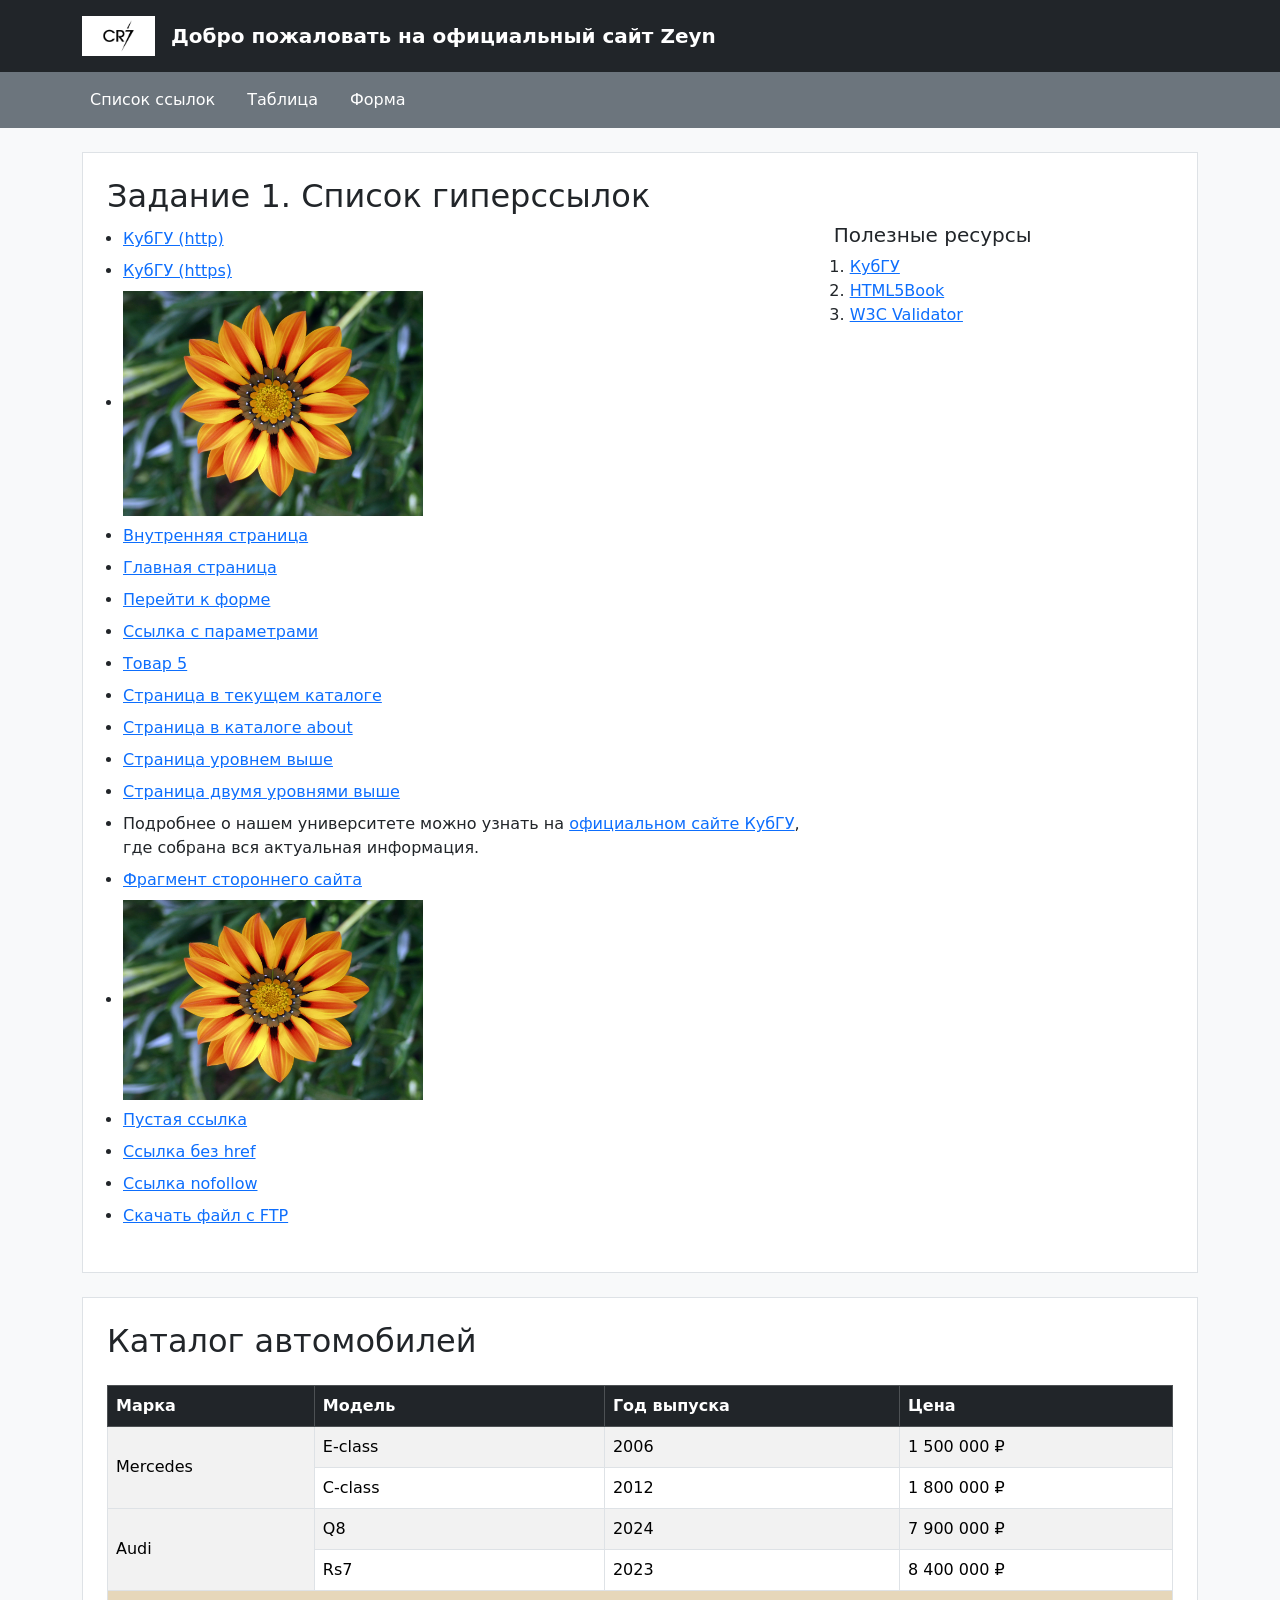
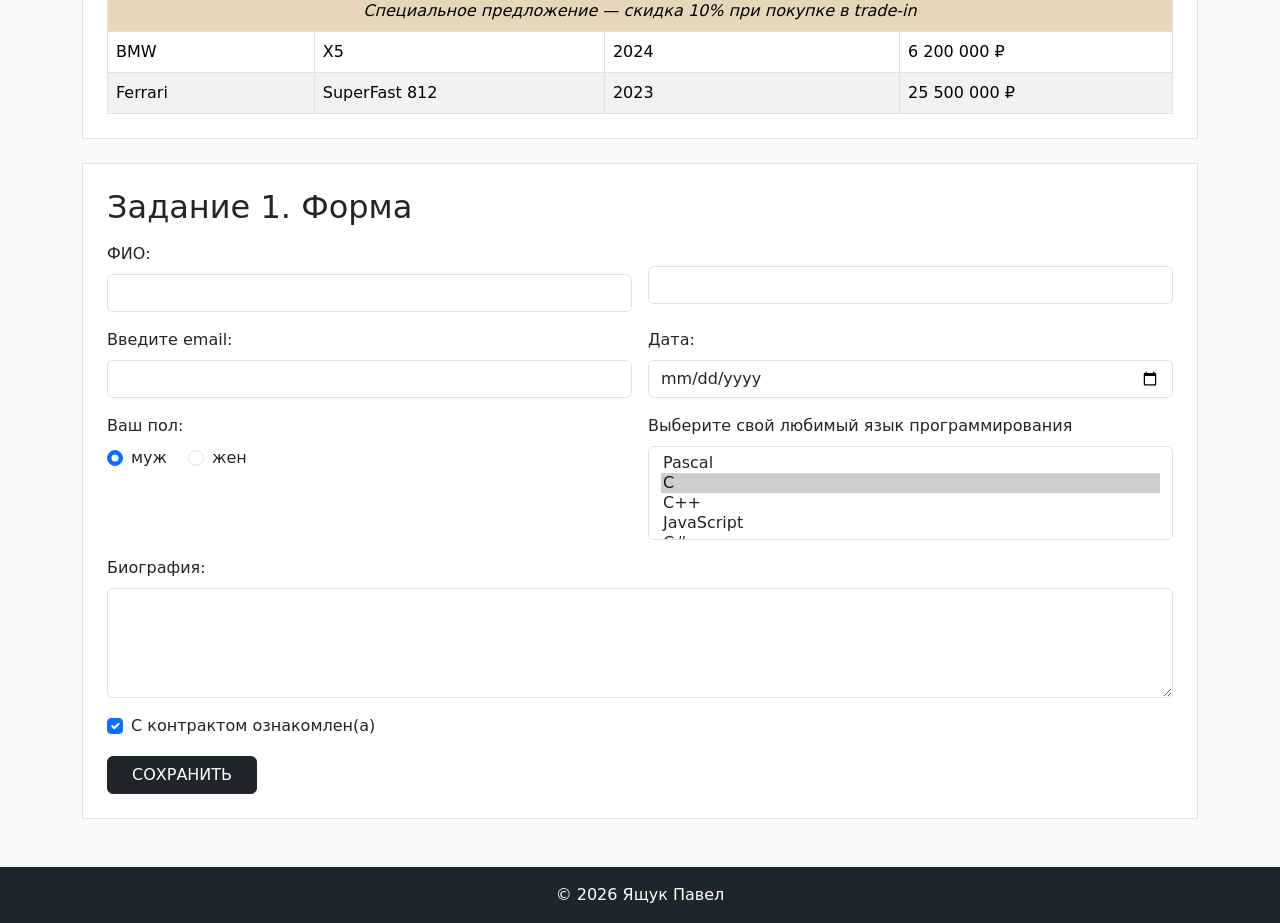
<file: index.html>
<!DOCTYPE html>
<html lang="ru">
<head>
    <meta charset="UTF-8">
    <meta name="viewport" content="width=device-width, initial-scale=1.0">
    <title>КубГУ — Разработка пользовательского Web-интерфейса</title>
    <link rel="stylesheet" href="https://cdn.jsdelivr.net/npm/bootstrap@5.3.3/dist/css/bootstrap.min.css">
    <link rel="stylesheet" href="style.css">
</head>
<body class="bg-light">

    <header class="bg-dark text-white">
        <div class="container d-flex align-items-center gap-3 py-3">
            <img src="logo.png" alt="Логотип сайта" class="logo bg-white px-2 py-1">
            <p class="fw-bold fs-5 m-0">Добро пожаловать на официальный сайт Zeyn</p>
        </div>
    </header>

    <nav class="bg-secondary">
        <div class="container py-2">
            <ul class="nav flex-column flex-md-row gap-md-3">
                <li class="nav-item order-2 order-md-1">
                    <a class="nav-link text-white px-0 px-md-2" href="#links">Список ссылок</a>
                </li>
                <li class="nav-item order-1 order-md-2">
                    <a class="nav-link text-white px-0 px-md-2" href="#schedule">Таблица</a>
                </li>
                <li class="nav-item order-3">
                    <a class="nav-link text-white px-0 px-md-2" href="#form">Форма</a>
                 
                     
                    
                </li>
            </ul>
        </div>
    </nav>

    <main class="container d-flex flex-column py-4">

        <section id="schedule" class="bg-white border p-3 p-md-4 mb-4 order-1 order-md-2">
            <h1 class="h2">Каталог автомобилей</h1>
            <div class="table-responsive">
                <table class="table table-bordered table-striped align-middle mt-3 mb-0">
                    <thead class="table-dark">
                        <tr>
                            <th scope="col">Марка</th>
                            <th scope="col">Модель</th>
                            <th scope="col">Год выпуска</th>
                            <th scope="col">Цена</th>
                        </tr>
                    </thead>
                    <tbody>
                        <tr>
                            <td rowspan="2">Mercedes</td>
                            <td>E-class</td>
                            <td>2006</td>
                            <td>1 500 000 ₽</td>
                        </tr>
                        <tr>
                            <td>C-class</td>
                            <td>2012</td>
                            <td>1 800 000 ₽</td>
                        </tr>
                        <tr>
                            <td rowspan="2">Audi</td>
                            <td>Q8</td>
                            <td>2024</td>
                            <td>7 900 000 ₽</td>
                        </tr>
                        <tr>
                            <td>Rs7</td>
                            <td>2023</td>
                            <td>8 400 000 ₽</td>
                        </tr>
                        <tr class="break-row">
                            <td colspan="4" class="text-center fst-italic">Специальное предложение — скидка 10% при покупке в trade-in</td>
                        </tr>
                        <tr>
                            <td>BMW</td>
                            <td>X5</td>
                            <td>2024</td>
                            <td>6 200 000 ₽</td>
                        </tr>
                        <tr>
                            <td>Ferrari</td>
                            <td>SuperFast 812</td>
                            <td>2023</td>
                            <td>25 500 000 ₽</td>
                        </tr>
                    </tbody>
                </table>
            </div>
        </section>

        <section id="links" class="bg-white border p-3 p-md-4 mb-4 order-2 order-md-1">
            <h2>Задание 1. Список гиперссылок</h2>

            <div class="row g-4">
                <div class="col-12 col-lg-8">
                    <ul class="ps-3">
                        <li class="py-1"><a href="http://kubsu.ru/">КубГУ (http)</a></li>
                        <li class="py-1"><a href="https://kubsu.ru/">КубГУ (https)</a></li>
                        <li class="py-1">
                            <img src="image.jpg" alt="Цветок" width="300" class="img-fluid">
                        </li>
                        <li class="py-1"><a href="/ron1.html">Внутренняя страница</a></li>
                        <li class="py-1"><a href="/">Главная страница</a></li>
                        <li class="py-1"><a href="#form">Перейти к форме</a></li>
                        <li class="py-1"><a href="hello.html?name=Pasha&amp;age=18&amp;city=Krasnodar">Ссылка с параметрами</a></li>
                        <li class="py-1"><a href="page.html?id=5">Товар 5</a></li>
                        <li class="py-1"><a href="hello.html">Страница в текущем каталоге</a></li>
                        <li class="py-1"><a href="about/hello.html">Страница в каталоге about</a></li>
                        <li class="py-1"><a href="level1/index.html">Страница уровнем выше</a></li>
                        <li class="py-1"><a href="level1/lvl2/page.html">Страница двумя уровнями выше</a></li>
                        <li class="py-1">
                            <p class="mb-0">
                                Подробнее о нашем университете можно узнать на
                                <a href="https://kubsu.ru/">официальном сайте КубГУ</a>,
                                где собрана вся актуальная информация.
                            </p>
                        </li>
                        <li class="py-1"><a href="https://html5book.ru/css-css3/#vid_vpaut_div">Фрагмент стороннего сайта</a></li>
                        <li class="py-1">
                            <img src="image.jpg" alt="Карта ссылок" usemap="#mymap" width="300" height="200">
                            <map name="mymap">
                                <area shape="rect" coords="0,0,100,100" href="https://kubsu.ru/" alt="Прямоугольная зона">
                                <area shape="circle" coords="200,100,50" href="https://html5book.ru/" alt="Круглая зона">
                            </map>
                        </li>
                        <li class="py-1"><a href="">Пустая ссылка</a></li>
                        <li class="py-1"><a href="#">Ссылка без href</a></li>
                        <li class="py-1"><a href="https://kubsu.ru/" rel="nofollow">Ссылка nofollow</a></li>
                        <li class="py-1"><a href="ftp://user:password@ftp.example.com/file.zip">Скачать файл с FTP</a></li>
                    </ul>
                </div>

                <div class="col-12 col-lg-4">
                    <h3 class="h5">Полезные ресурсы</h3>
                    <ol class="ps-3">
                        <li><a href="https://kubsu.ru/" title="Официальный сайт университета">КубГУ</a></li>
                        <li><a href="https://html5book.ru/" title="Учебник по HTML и CSS">HTML5Book</a></li>
                        <li><a href="https://validator.w3.org/" title="Валидатор HTML-разметки">W3C Validator</a></li>
                    </ol>
                </div>
            </div>
        </section>

        <section id="form" class="bg-white border p-3 p-md-4 mb-4 order-3">
            <h2>Задание 1. Форма</h2>

            <form action="/" method="POST" class="mt-3">
                <div class="row g-3">

                    <div class="col-12 col-md-6">
                        <label for="field-name-1" class="form-label">ФИО:</label>
                        <input id="field-name-1" name="field-name-1" class="form-control">
                    </div>

                    <div class="col-12 col-md-6">
                        <label for="field-phone" class="form-label"></label>
                        <input id="field-phone" name="field-phone" type="tel" class="form-control" placeholder="">
                    </div>

                    <div class="col-12 col-md-6">
                        <label for="field-email" class="form-label">Введите email:</label>
                        <input id="field-email" name="field-email" type="email" class="form-control" placeholder="">
                    </div>

                    <div class="col-12 col-md-6">
                        <label for="field-date" class="form-label">Дата:</label>
                        <input id="field-date" name="field-date" type="date" class="form-control">
                    </div>

                    <div class="col-12 col-md-6">
                        <span class="form-label d-block">Ваш пол:</span>
                        <div class="form-check form-check-inline">
                            <input id="gender-m" class="form-check-input" type="radio" checked name="radio-group-1" value="Значение1">
                            <label for="gender-m" class="form-check-label">муж</label>
                        </div>
                        <div class="form-check form-check-inline">
                            <input id="gender-f" class="form-check-input" type="radio" name="radio-group-1" value="Значение2">
                            <label for="gender-f" class="form-check-label">жен</label>
                        </div>
                    </div>

                    <div class="col-12 col-md-6">
                        <label for="field-name-12" class="form-label">Выберите свой любимый язык программирования</label>
                        <select id="field-name-12" name="field-name-12[]" class="form-select" multiple>
                            <option value="Значение1">Pascal</option>
                            <option value="Значение2" selected>C</option>
                            <option value="Значение3">C++</option>
                            <option value="Значение4">JavaScript</option>
                            <option value="Значение5">C#</option>
                            <option value="Значение6">Python</option>
                            <option value="Значение7">Java</option>
                            <option value="Значение8">Haskell</option>
                            <option value="Значение9">Clojure</option>
                            <option value="Значение10">Prolog</option>
                            <option value="Значение11">Scala</option>
                        </select>
                    </div>

                    <div class="col-12">
                        <label for="field-name-2" class="form-label">Биография:</label>
                        <textarea id="field-name-2" name="field-name-2" class="form-control" rows="4"></textarea>
                    </div>

                    <div class="col-12">
                        <div class="form-check">
                            <input id="check-1" class="form-check-input" type="checkbox" checked name="check-1">
                            <label for="check-1" class="form-check-label">С контрактом ознакомлен(а)</label>
                        </div>
                    </div>

                    <div class="col-12">
                        <input type="submit" value="СОХРАНИТЬ" class="btn btn-dark px-4">
                    </div>

                </div>
            </form>
        </section>

    </main>

    <footer class="bg-dark text-white text-center py-3">
        <div class="container">
            <p class="mb-0">&copy; 2026 Ящук Павел</p>
        </div>
    </footer>

</body>
</html>
</file>
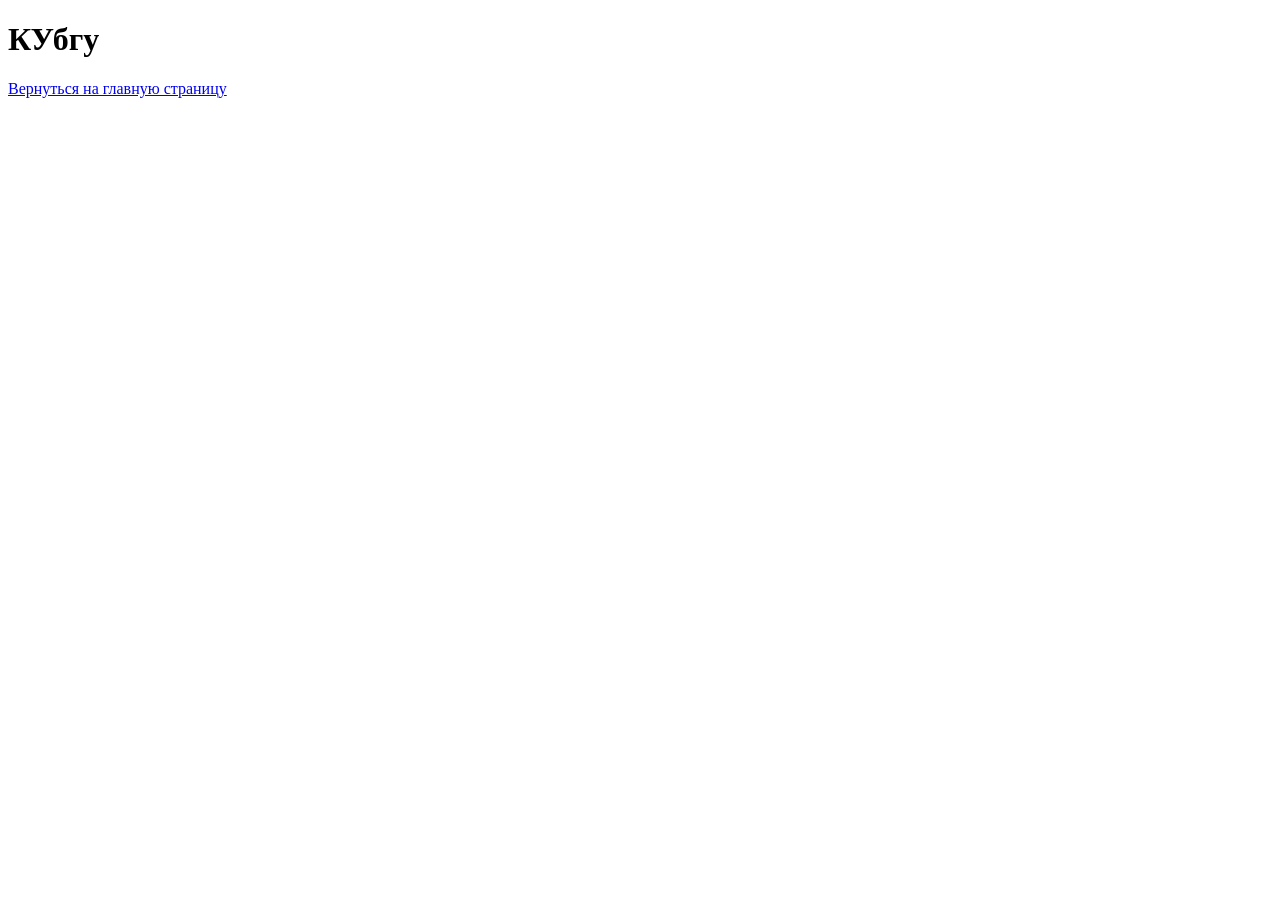
<file: level1/index.html>
<!DOCTYPE html>

<html lang="ru">

<head>

  <meta charset="UTF-8">
  <title>Первый уровень</title>
    <head>
    <body>
    <h1>КУбгу</h1>
    <a href="../ron.html"> Вернуться на главную страницу</a>
</body>
</html>
</file>
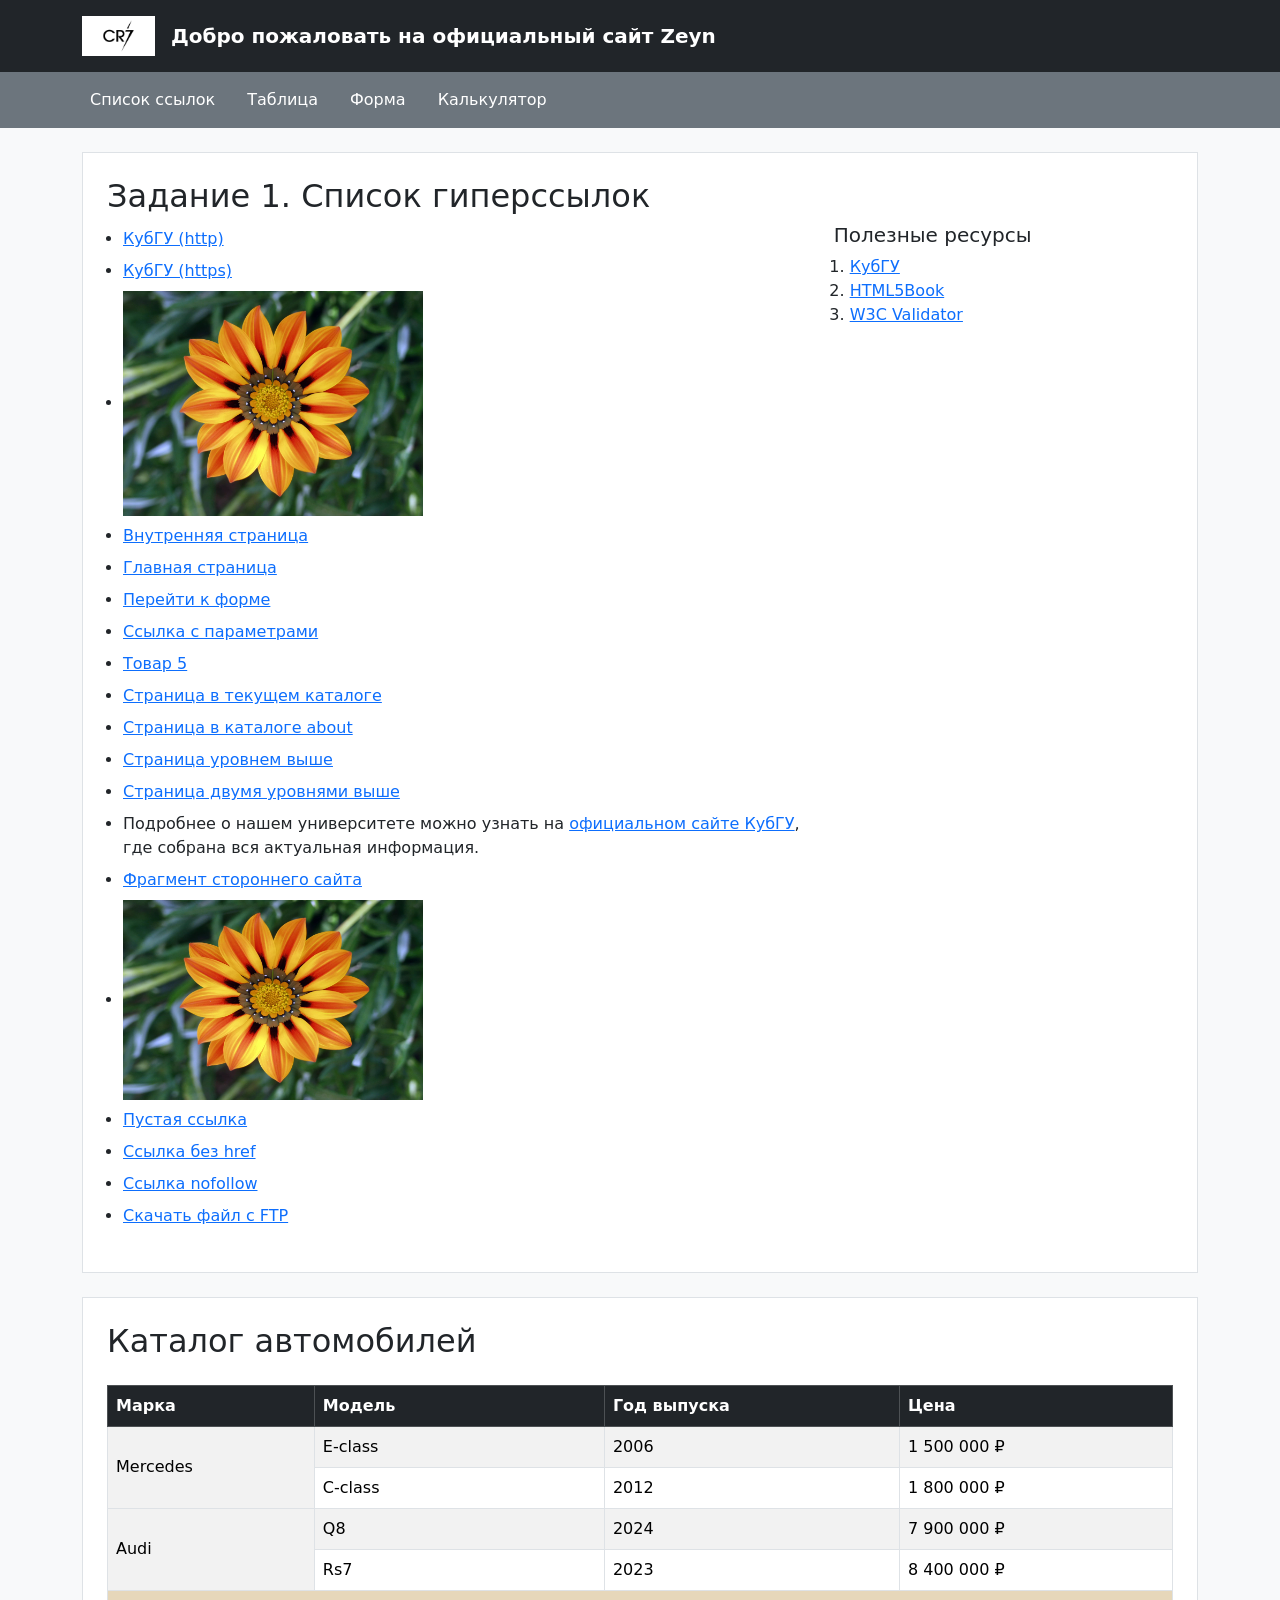
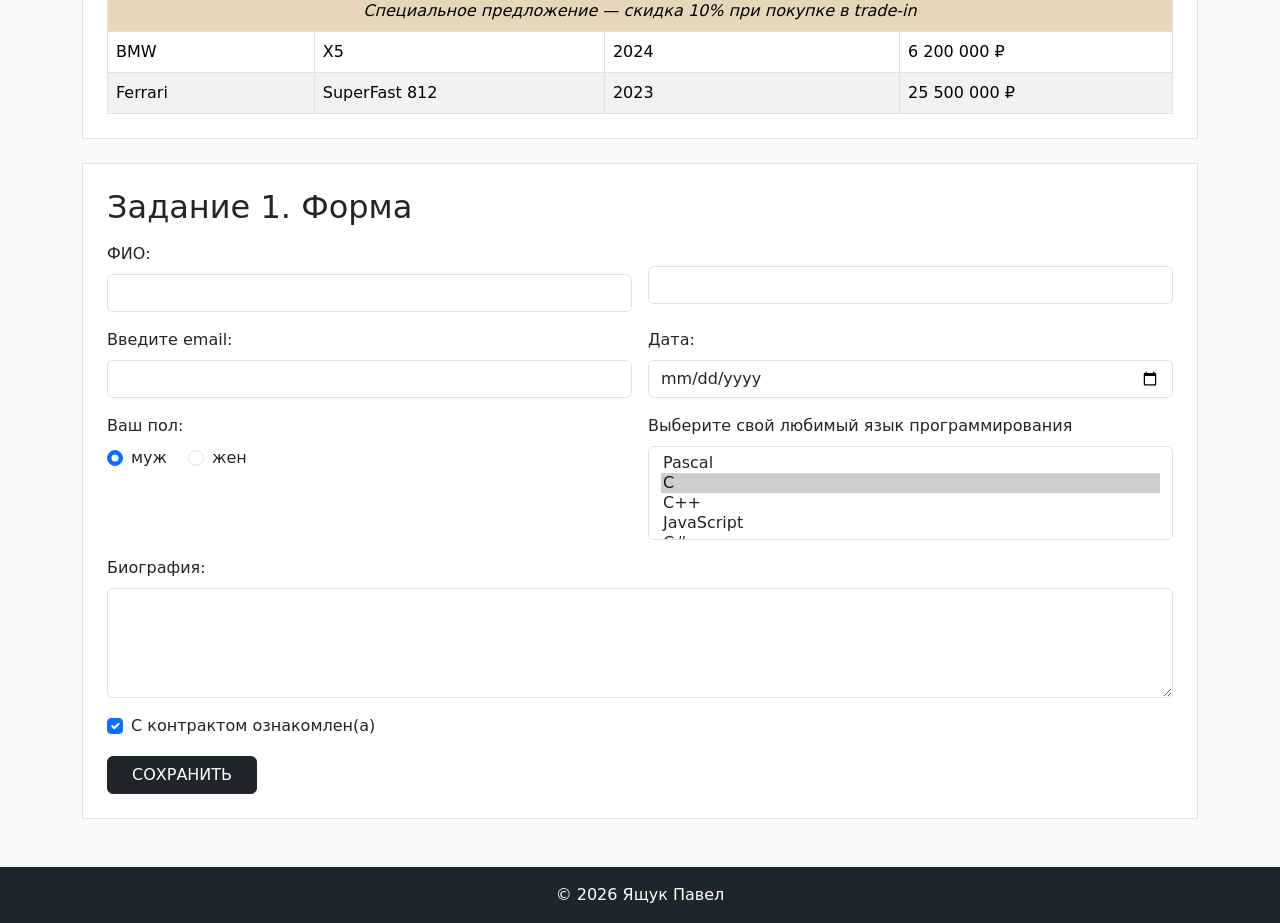
<file: TASK5/index.html>
<!DOCTYPE html>
<html lang="ru">
<head>
    <meta charset="UTF-8">
    <meta name="viewport" content="width=device-width, initial-scale=1.0">
    <title>КубГУ — Разработка пользовательского Web-интерфейса</title>
    <link rel="stylesheet" href="https://cdn.jsdelivr.net/npm/bootstrap@5.3.3/dist/css/bootstrap.min.css">
    <link rel="stylesheet" href="style.css">
</head>
<body class="bg-light">

    <header class="bg-dark text-white">
        <div class="container d-flex align-items-center gap-3 py-3">
            <img src="logo.png" alt="Логотип сайта" class="logo bg-white px-2 py-1">
            <p class="fw-bold fs-5 m-0">Добро пожаловать на официальный сайт Zeyn</p>
        </div>
    </header>

    <nav class="bg-secondary">
        <div class="container py-2">
            <ul class="nav flex-column flex-md-row gap-md-3">
                <li class="nav-item order-2 order-md-1">
                    <a class="nav-link text-white px-0 px-md-2" href="#links">Список ссылок</a>
                </li>
                <li class="nav-item order-1 order-md-2">
                    <a class="nav-link text-white px-0 px-md-2" href="#schedule">Таблица</a>
                </li>
                <li class="nav-item order-3">
                    <a class="nav-link text-white px-0 px-md-2" href="#form">Форма</a>
                </li>
                <li class="nav-item order-4">
                    <a class="nav-link text-white px-0 px-md-2" href="calculator.html">Калькулятор</a>
                </li>
            </ul>
        </div>
    </nav>

    <main class="container d-flex flex-column py-4">

        <section id="schedule" class="bg-white border p-3 p-md-4 mb-4 order-1 order-md-2">
            <h1 class="h2">Каталог автомобилей</h1>
            <div class="table-responsive">
                <table class="table table-bordered table-striped align-middle mt-3 mb-0">
                    <thead class="table-dark">
                        <tr>
                            <th scope="col">Марка</th>
                            <th scope="col">Модель</th>
                            <th scope="col">Год выпуска</th>
                            <th scope="col">Цена</th>
                        </tr>
                    </thead>
                    <tbody>
                        <tr>
                            <td rowspan="2">Mercedes</td>
                            <td>E-class</td>
                            <td>2006</td>
                            <td>1 500 000 ₽</td>
                        </tr>
                        <tr>
                            <td>C-class</td>
                            <td>2012</td>
                            <td>1 800 000 ₽</td>
                        </tr>
                        <tr>
                            <td rowspan="2">Audi</td>
                            <td>Q8</td>
                            <td>2024</td>
                            <td>7 900 000 ₽</td>
                        </tr>
                        <tr>
                            <td>Rs7</td>
                            <td>2023</td>
                            <td>8 400 000 ₽</td>
                        </tr>
                        <tr class="break-row">
                            <td colspan="4" class="text-center fst-italic">Специальное предложение — скидка 10% при покупке в trade-in</td>
                        </tr>
                        <tr>
                            <td>BMW</td>
                            <td>X5</td>
                            <td>2024</td>
                            <td>6 200 000 ₽</td>
                        </tr>
                        <tr>
                            <td>Ferrari</td>
                            <td>SuperFast 812</td>
                            <td>2023</td>
                            <td>25 500 000 ₽</td>
                        </tr>
                    </tbody>
                </table>
            </div>
        </section>

        <section id="links" class="bg-white border p-3 p-md-4 mb-4 order-2 order-md-1">
            <h2>Задание 1. Список гиперссылок</h2>

            <div class="row g-4">
                <div class="col-12 col-lg-8">
                    <ul class="ps-3">
                        <li class="py-1"><a href="http://kubsu.ru/">КубГУ (http)</a></li>
                        <li class="py-1"><a href="https://kubsu.ru/">КубГУ (https)</a></li>
                        <li class="py-1">
                            <img src="image.jpg" alt="Цветок" width="300" class="img-fluid">
                        </li>
                        <li class="py-1"><a href="/ron1.html">Внутренняя страница</a></li>
                        <li class="py-1"><a href="/">Главная страница</a></li>
                        <li class="py-1"><a href="#form">Перейти к форме</a></li>
                        <li class="py-1"><a href="hello.html?name=Pasha&amp;age=18&amp;city=Krasnodar">Ссылка с параметрами</a></li>
                        <li class="py-1"><a href="page.html?id=5">Товар 5</a></li>
                        <li class="py-1"><a href="hello.html">Страница в текущем каталоге</a></li>
                        <li class="py-1"><a href="about/hello.html">Страница в каталоге about</a></li>
                        <li class="py-1"><a href="level1/index.html">Страница уровнем выше</a></li>
                        <li class="py-1"><a href="level1/lvl2/page.html">Страница двумя уровнями выше</a></li>
                        <li class="py-1">
                            <p class="mb-0">
                                Подробнее о нашем университете можно узнать на
                                <a href="https://kubsu.ru/">официальном сайте КубГУ</a>,
                                где собрана вся актуальная информация.
                            </p>
                        </li>
                        <li class="py-1"><a href="https://html5book.ru/css-css3/#vid_vpaut_div">Фрагмент стороннего сайта</a></li>
                        <li class="py-1">
                            <img src="image.jpg" alt="Карта ссылок" usemap="#mymap" width="300" height="200">
                            <map name="mymap">
                                <area shape="rect" coords="0,0,100,100" href="https://kubsu.ru/" alt="Прямоугольная зона">
                                <area shape="circle" coords="200,100,50" href="https://html5book.ru/" alt="Круглая зона">
                            </map>
                        </li>
                        <li class="py-1"><a href="">Пустая ссылка</a></li>
                        <li class="py-1"><a href="#">Ссылка без href</a></li>
                        <li class="py-1"><a href="https://kubsu.ru/" rel="nofollow">Ссылка nofollow</a></li>
                        <li class="py-1"><a href="ftp://user:password@ftp.example.com/file.zip">Скачать файл с FTP</a></li>
                    </ul>
                </div>

                <div class="col-12 col-lg-4">
                    <h3 class="h5">Полезные ресурсы</h3>
                    <ol class="ps-3">
                        <li><a href="https://kubsu.ru/" title="Официальный сайт университета">КубГУ</a></li>
                        <li><a href="https://html5book.ru/" title="Учебник по HTML и CSS">HTML5Book</a></li>
                        <li><a href="https://validator.w3.org/" title="Валидатор HTML-разметки">W3C Validator</a></li>
                    </ol>
                </div>
            </div>
        </section>

        <section id="form" class="bg-white border p-3 p-md-4 mb-4 order-3">
            <h2>Задание 1. Форма</h2>

            <form action="/" method="POST" class="mt-3">
                <div class="row g-3">

                    <div class="col-12 col-md-6">
                        <label for="field-name-1" class="form-label">ФИО:</label>
                        <input id="field-name-1" name="field-name-1" class="form-control">
                    </div>

                    <div class="col-12 col-md-6">
                        <label for="field-phone" class="form-label"></label>
                        <input id="field-phone" name="field-phone" type="tel" class="form-control" placeholder="">
                    </div>

                    <div class="col-12 col-md-6">
                        <label for="field-email" class="form-label">Введите email:</label>
                        <input id="field-email" name="field-email" type="email" class="form-control" placeholder="">
                    </div>

                    <div class="col-12 col-md-6">
                        <label for="field-date" class="form-label">Дата:</label>
                        <input id="field-date" name="field-date" type="date" class="form-control">
                    </div>

                    <div class="col-12 col-md-6">
                        <span class="form-label d-block">Ваш пол:</span>
                        <div class="form-check form-check-inline">
                            <input id="gender-m" class="form-check-input" type="radio" checked name="radio-group-1" value="Значение1">
                            <label for="gender-m" class="form-check-label">муж</label>
                        </div>
                        <div class="form-check form-check-inline">
                            <input id="gender-f" class="form-check-input" type="radio" name="radio-group-1" value="Значение2">
                            <label for="gender-f" class="form-check-label">жен</label>
                        </div>
                    </div>

                    <div class="col-12 col-md-6">
                        <label for="field-name-12" class="form-label">Выберите свой любимый язык программирования</label>
                        <select id="field-name-12" name="field-name-12[]" class="form-select" multiple>
                            <option value="Значение1">Pascal</option>
                            <option value="Значение2" selected>C</option>
                            <option value="Значение3">C++</option>
                            <option value="Значение4">JavaScript</option>
                            <option value="Значение5">C#</option>
                            <option value="Значение6">Python</option>
                            <option value="Значение7">Java</option>
                            <option value="Значение8">Haskell</option>
                            <option value="Значение9">Clojure</option>
                            <option value="Значение10">Prolog</option>
                            <option value="Значение11">Scala</option>
                        </select>
                    </div>

                    <div class="col-12">
                        <label for="field-name-2" class="form-label">Биография:</label>
                        <textarea id="field-name-2" name="field-name-2" class="form-control" rows="4"></textarea>
                    </div>

                    <div class="col-12">
                        <div class="form-check">
                            <input id="check-1" class="form-check-input" type="checkbox" checked name="check-1">
                            <label for="check-1" class="form-check-label">С контрактом ознакомлен(а)</label>
                        </div>
                    </div>

                    <div class="col-12">
                        <input type="submit" value="СОХРАНИТЬ" class="btn btn-dark px-4">
                    </div>

                </div>
            </form>
        </section>

    </main>

    <footer class="bg-dark text-white text-center py-3">
        <div class="container">
            <p class="mb-0">&copy; 2026 Ящук Павел</p>
        </div>
    </footer>

</body>
</html>
</file>
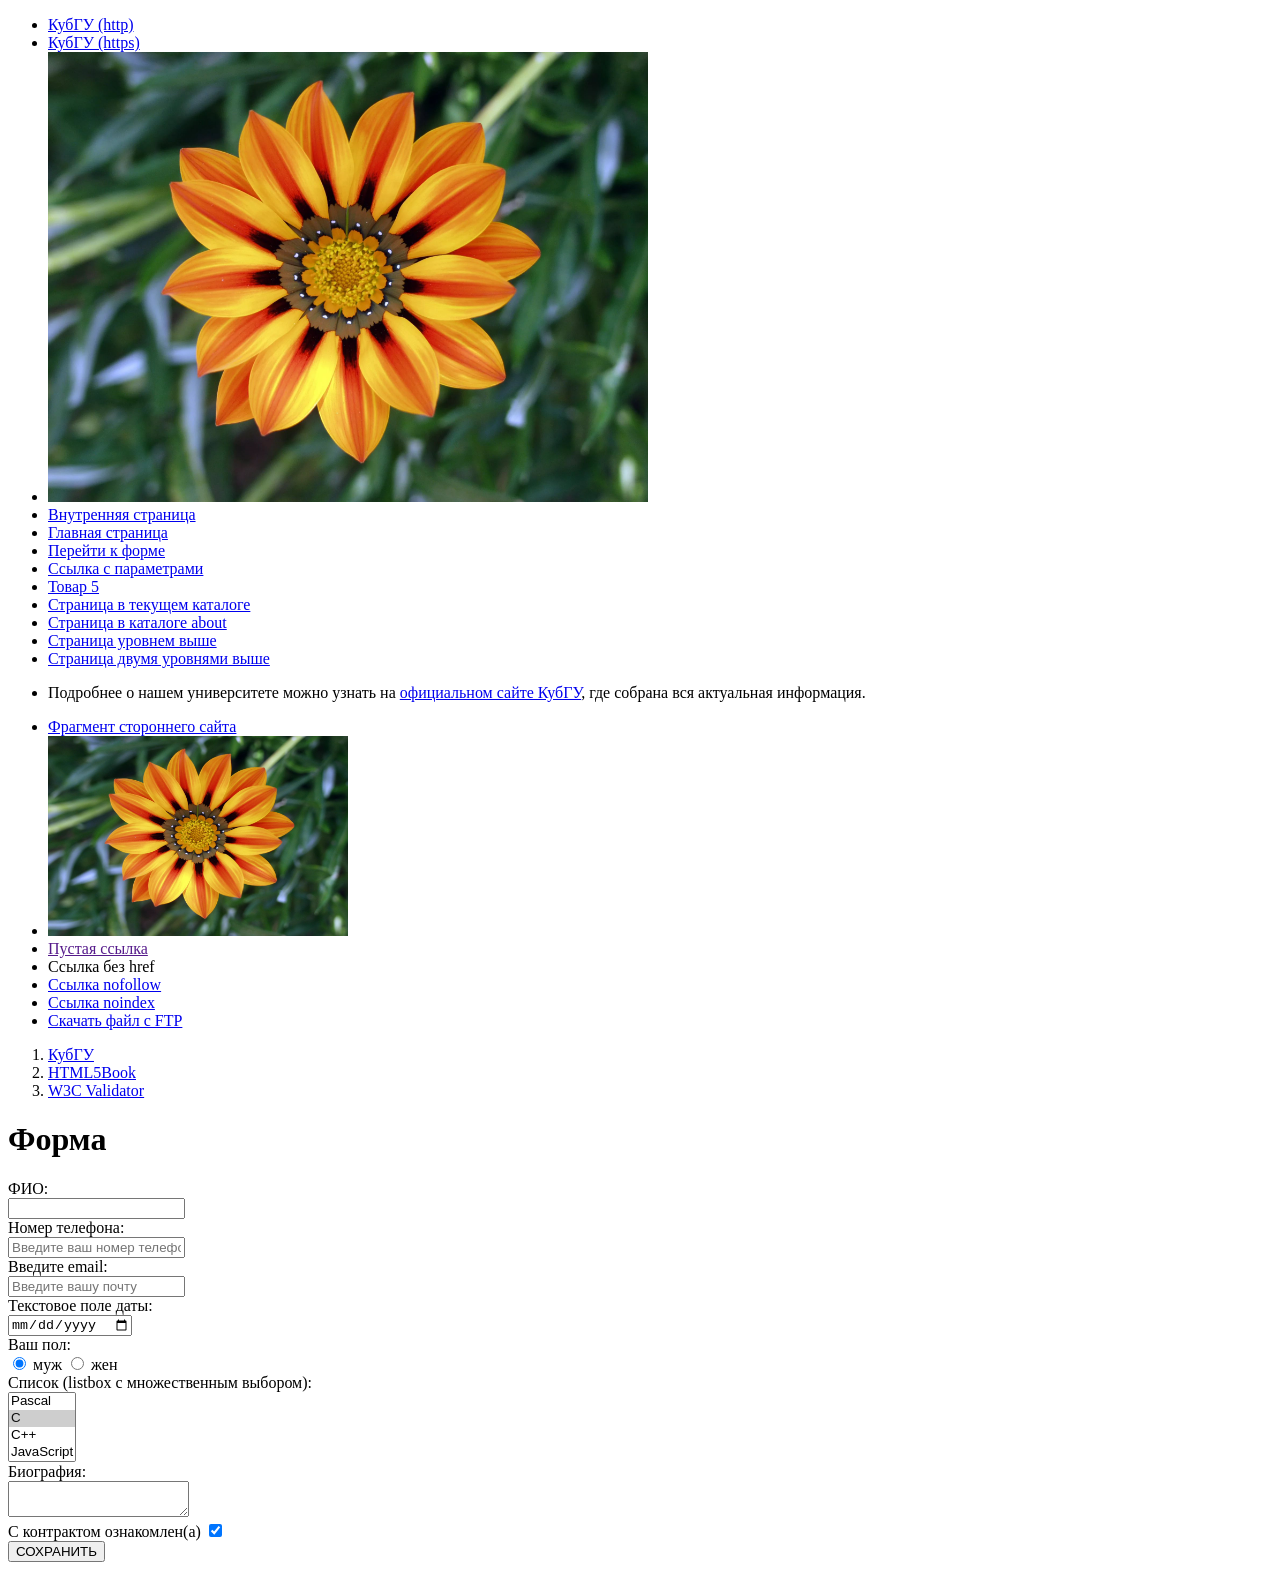
<file: ron.html>
<!DOCTYPE html>
<html lang="ru">
<head>
    <meta charset="UTF-8">
    <title>Задание 1</title>
</head>
<body>

    <ul>
        
        <li><a href="http://kubsu.ru/">КубГУ (http)</a></li>

        
        <li><a href="https://kubsu.ru/">КубГУ (https)</a></li>

        
        <li>
           <img src="image.jpg" alt="Цветок" style="width: 600px;" />
            </a>
        </li>

        
        <li><a href="/ron1.html">Внутренняя страница</a></li>

        <li><a href="/">Главная страница</a></li>

        
        <li><a href="#form">Перейти к форме</a></li>

        
        <li><a href="hello.html?name=Pasha&age=18&city=Krasnodar">Ссылка с параметрами</a></li>

        
        <li><a href="page.html?id=5">Товар 5</a></li>

        
        <li><a href="hello.html">Страница в текущем каталоге</a></li>

        
        <li><a href="about/hello.html">Страница в каталоге about</a></li>

        
        <li><a href="level1/index.html">Страница уровнем выше</a></li>

        
        <li><a href="level1/lvl2/page.html">Страница двумя уровнями выше</a></li>

        
        <li>
            <p>
                Подробнее о нашем университете можно узнать на
                <a href="https://kubsu.ru/">официальном сайте КубГУ</a>,
                где собрана вся актуальная информация.
            </p>
        </li>

        
        <li><a href="https://html5book.ru/css-css3/#vid_vpaut_div">Фрагмент стороннего сайта</a></li>

        
        <li>
            <img src="image.jpg" alt="Карта ссылок" usemap="#mymap" width="300" height="200">
            <map name="mymap">
                <area shape="rect" coords="0,0,100,100" href="https://kubsu.ru/" alt="Прямоугольная зона">
                <area shape="circle" coords="200,100,50" href="https://html5book.ru/" alt="Круглая зона">
            </map>
        </li>

        
        <li><a href="">Пустая ссылка</a></li>

        
        <li><a>Ссылка без href</a></li>

        
        <li><a href="https://kubsu.ru/" rel="nofollow">Ссылка nofollow</a></li>

        
        <li><a href="https://kubsu.ru/" rel="noindex">Ссылка noindex</a></li>

        
        <li><a href="ftp://user:password@ftp.example.com/file.zip">Скачать файл с FTP</a></li>
    </ul>

    
    <ol>
        <li><a href="https://kubsu.ru/" title="Официальный сайт университета">КубГУ</a></li>
        <li><a href="https://html5book.ru/" title="Учебник по HTML и CSS">HTML5Book</a></li>
        <li><a href="https://validator.w3.org/" title="Валидатор HTML-разметки">W3C Validator</a></li>
    </ol>

</body>
</html>
<!DOCTYPE html>

<html>

  <head>
    <title>Форма</title>
  </head>

  <body>

    <h1>Форма</h1>

    <form action="/"
      method="POST">

      <label>
       ФИО:<br />
        <input name="field-name-1"
          value="" />
      </label><br />
         
        <label>
        Номер телефона:<br />
        <input name="field-phone"
          type="phone"
          placeholder="Введите ваш номер телефона" />
      </label><br />

      <label>
        Введите email:<br />
        <input name="field-email"
          type="email"
          placeholder="Введите вашу почту" />
      </label><br />

      <label>
        Текстовое поле даты:<br />
        <input name="field-date"
          value="дд.мм.гггг"
          type="date" />
      </label><br />
        Ваш пол:<br />
      <label><input type="radio" checked="checked"
        name="radio-group-1" value="Значение1" />
        муж</label>
      <label><input type="radio"
        name="radio-group-1" value="Значение2" />
        жен</label><br />

      <label>
        Список (listbox с множественным выбором):
        <br />
        <select name="field-name-12[]"
          multiple="multiple">
           <option value="Значение1">Pascal</option>
          <option value="Значение2" selected="selected">C</option>
          <option value="Значение3">C++</option>
          <option value="Значение4">JavaScript</option>
          <option value="Значение5">C</option>
          <option value="Значение6">Python</option>
          <option value="Значение7">Java</option>
          <option value="Значение8">Haskel</option>
          <option value="Значение9">Clojure</option>
          <option value="Значение10">Prolog</option>
          <option value="Значение11">Scala</option>
        </select>
      </label><br />
        
      <label>
        Биография:<br />
        <textarea name="field-name-2"></textarea>
      </label><br />
      

      С контрактом ознакомлен(a) 
      <label><input type="checkbox" checked="checked"
        name="check-1" />
        </label><br />

      
      <input type="submit" value="СОХРАНИТЬ" />
    </form>

  </body>

</html>
</file>
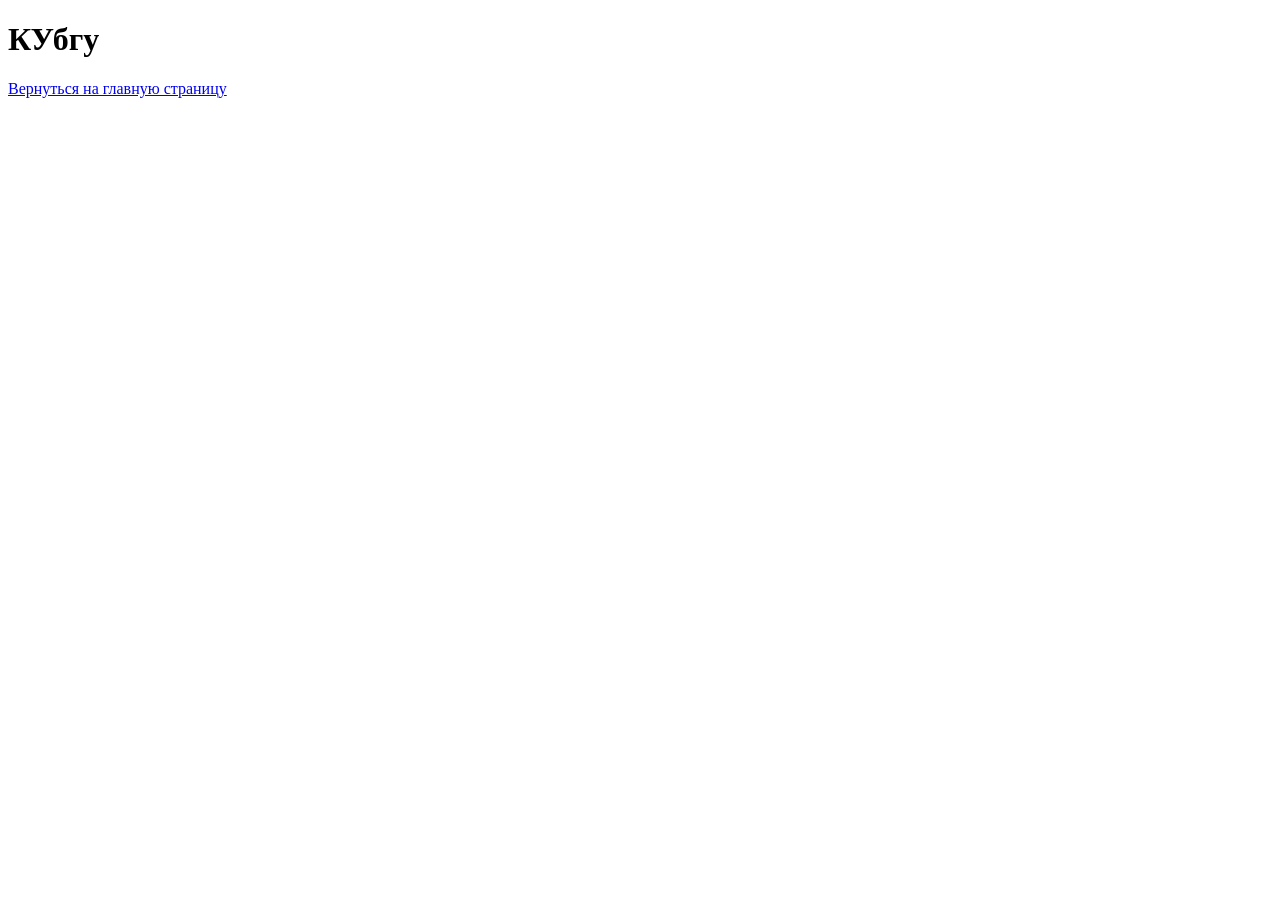
<file: about/hello.html>
<!DOCTYPE html>

<html lang="ru">

<head>

  <meta charset="UTF-8">
  <title>About</title>
    <head>
    <body>
    <h1>КУбгу</h1>
    <a href="../ron.html"> Вернуться на главную страницу</a>
</body>
</html>
</file>
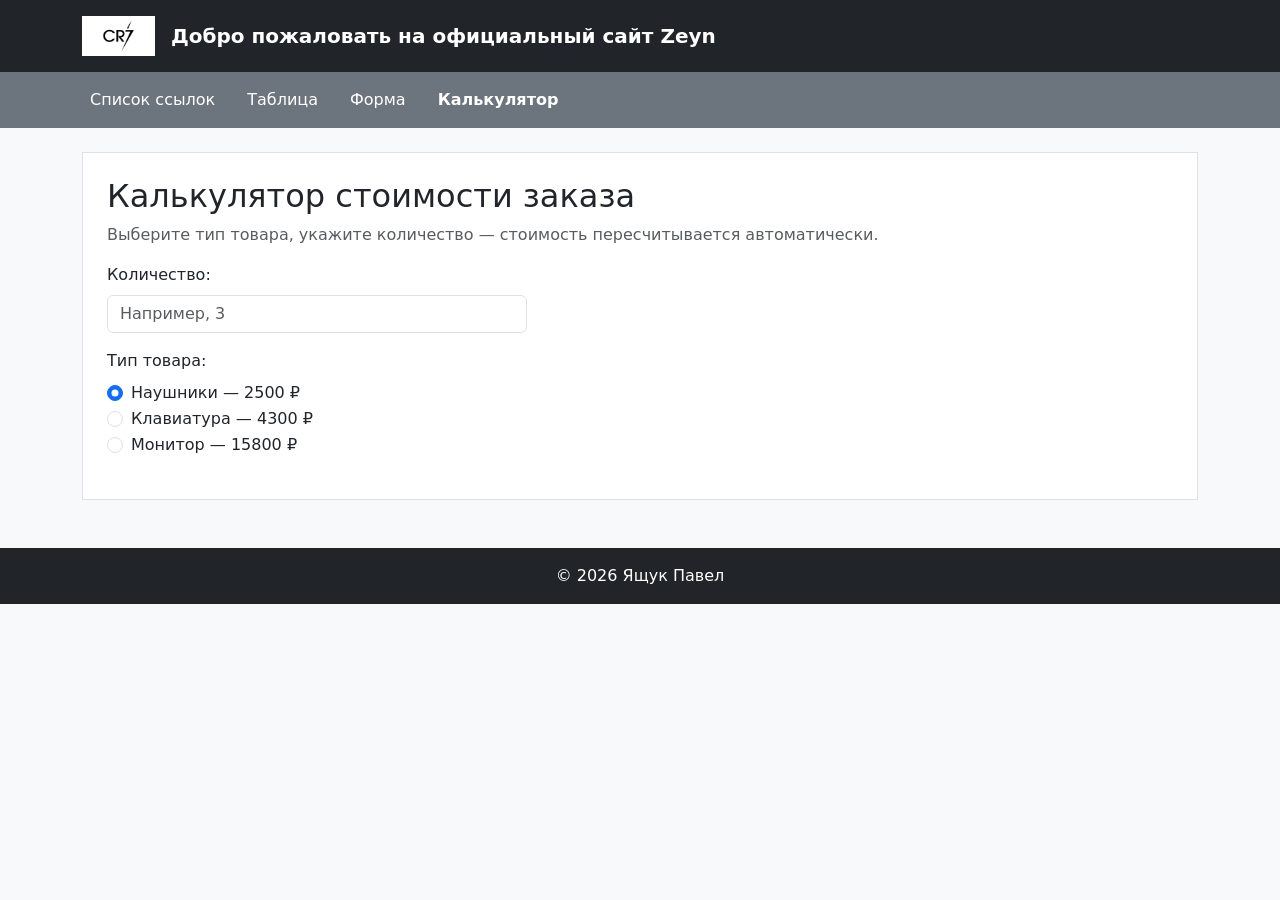
<file: TASK5/calculator.html>
<!DOCTYPE html>
<html lang="ru">
<head>
    <meta charset="UTF-8">
    <meta name="viewport" content="width=device-width, initial-scale=1.0">
    <title>Калькулятор стоимости заказа — КубГУ</title>
    <link rel="stylesheet" href="https://cdn.jsdelivr.net/npm/bootstrap@5.3.3/dist/css/bootstrap.min.css">
    <link rel="stylesheet" href="style.css">
    <script src="calculator.js" defer></script>
</head>
<body class="bg-light">

    <header class="bg-dark text-white">
        <div class="container d-flex align-items-center gap-3 py-3">
            <img src="logo.png" alt="Логотип сайта" class="logo bg-white px-2 py-1">
            <p class="fw-bold fs-5 m-0">Добро пожаловать на официальный сайт Zeyn</p>
        </div>
    </header>

    <nav class="bg-secondary">
        <div class="container py-2">
            <ul class="nav flex-column flex-md-row gap-md-3">
                <li class="nav-item order-2 order-md-1">
                    <a class="nav-link text-white px-0 px-md-2" href="index.html#links">Список ссылок</a>
                </li>
                <li class="nav-item order-1 order-md-2">
                    <a class="nav-link text-white px-0 px-md-2" href="index.html#schedule">Таблица</a>
                </li>
                <li class="nav-item order-3">
                    <a class="nav-link text-white px-0 px-md-2" href="index.html#form">Форма</a>
                </li>
                <li class="nav-item order-4">
                    <a class="nav-link text-white px-0 px-md-2 fw-bold" href="calculator.html">Калькулятор</a>
                </li>
            </ul>
        </div>
    </nav>

    <main class="container d-flex flex-column py-4">

        <section id="calculator" class="bg-white border p-3 p-md-4 mb-4">
            <h1 class="h2">Калькулятор стоимости заказа</h1>
            <p class="text-muted">Выберите тип товара, укажите количество — стоимость пересчитывается автоматически.</p>

            <form id="calc-form" class="mt-3" novalidate style="max-width: 420px;">
                <div class="row g-3">

                    <div class="col-12">
                        <label for="calc-quantity" class="form-label">Количество:</label>
                        <input type="text" id="calc-quantity" class="form-control" placeholder="Например, 3" autocomplete="off">
                    </div>

                    <div class="col-12">
                        <span class="form-label d-block">Тип товара:</span>
                        <div class="form-check">
                            <input id="calc-type-1" class="form-check-input" type="radio" name="calc-type" value="1" checked>
                            <label for="calc-type-1" class="form-check-label">Наушники — 2500 ₽</label>
                        </div>
                        <div class="form-check">
                            <input id="calc-type-2" class="form-check-input" type="radio" name="calc-type" value="2">
                            <label for="calc-type-2" class="form-check-label">Клавиатура — 4300 ₽</label>
                        </div>
                        <div class="form-check">
                            <input id="calc-type-3" class="form-check-input" type="radio" name="calc-type" value="3">
                            <label for="calc-type-3" class="form-check-label">Монитор — 15800 ₽</label>
                        </div>
                    </div>

                    <div class="col-12" id="calc-options-group" hidden>
                        <label for="calc-option" class="form-label">Опция:</label>
                        <select id="calc-option" class="form-select">
                            <option value="0">Стандартная — +0 ₽</option>
                            <option value="800">С подсветкой RGB — +800 ₽</option>
                            <option value="1500">Механическая — +1500 ₽</option>
                        </select>
                    </div>

                    <div class="col-12" id="calc-property-group" hidden>
                        <div class="form-check">
                            <input id="calc-property" class="form-check-input" type="checkbox">
                            <label for="calc-property" class="form-check-label">Расширенная гарантия — +3000 ₽</label>
                        </div>
                    </div>

                    <div class="col-12">
                        <p id="calc-error" class="alert alert-danger mb-0" hidden></p>
                        <p id="calc-result" class="alert alert-success mb-0" hidden></p>
                    </div>

                </div>
            </form>
        </section>

    </main>

    <footer class="bg-dark text-white text-center py-3">
        <div class="container">
            <p class="mb-0">&copy; 2026 Ящук Павел</p>
        </div>
    </footer>

</body>
</html>
</file>
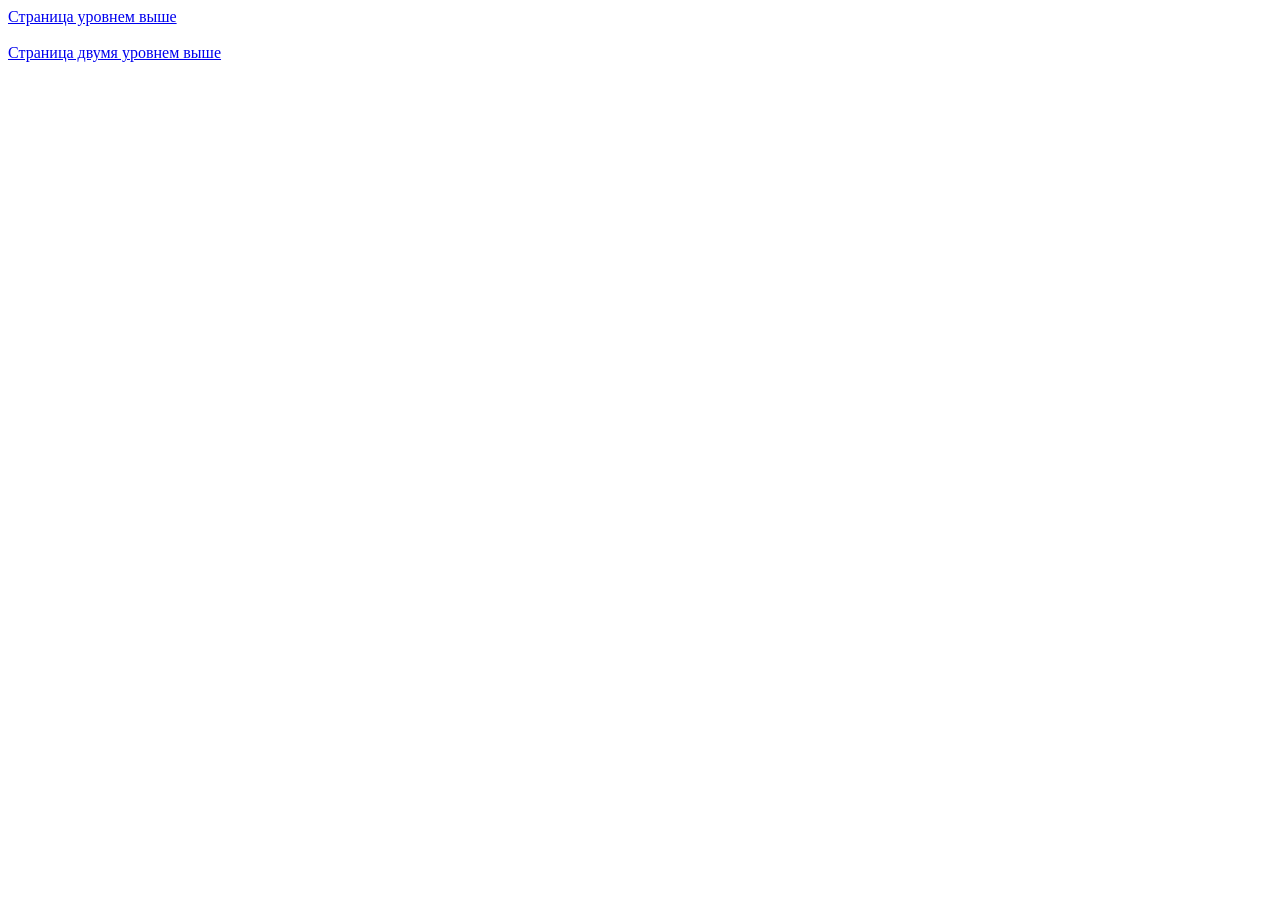
<file: level1/lvl2/page.html>
<!DOCTYPE html>

<html lang="ru">

<head>

  <meta charset="UTF-8">
      <title>Страница второго уровня</title>
  </head>
    <body>
    <a href="../">Страница уровнем выше</a>
      <br><br>
    <a href="../../ron.html">Страница двумя уровнем выше</a>
</body>
</html>
</file>
<file: style.css>
.logo {
    height: 40px;
    width: auto;
}

.break-row td {
    background-color: #f2e2c4;
}

#schedule,
#links,
#form {
    scroll-margin-top: 10px;
}
</file>
<file: TASK5/style.css>
.logo {
    height: 40px;
    width: auto;
}

.break-row td {
    background-color: #f2e2c4;
}

#schedule,
#links,
#form {
    scroll-margin-top: 10px;
}
</file>
